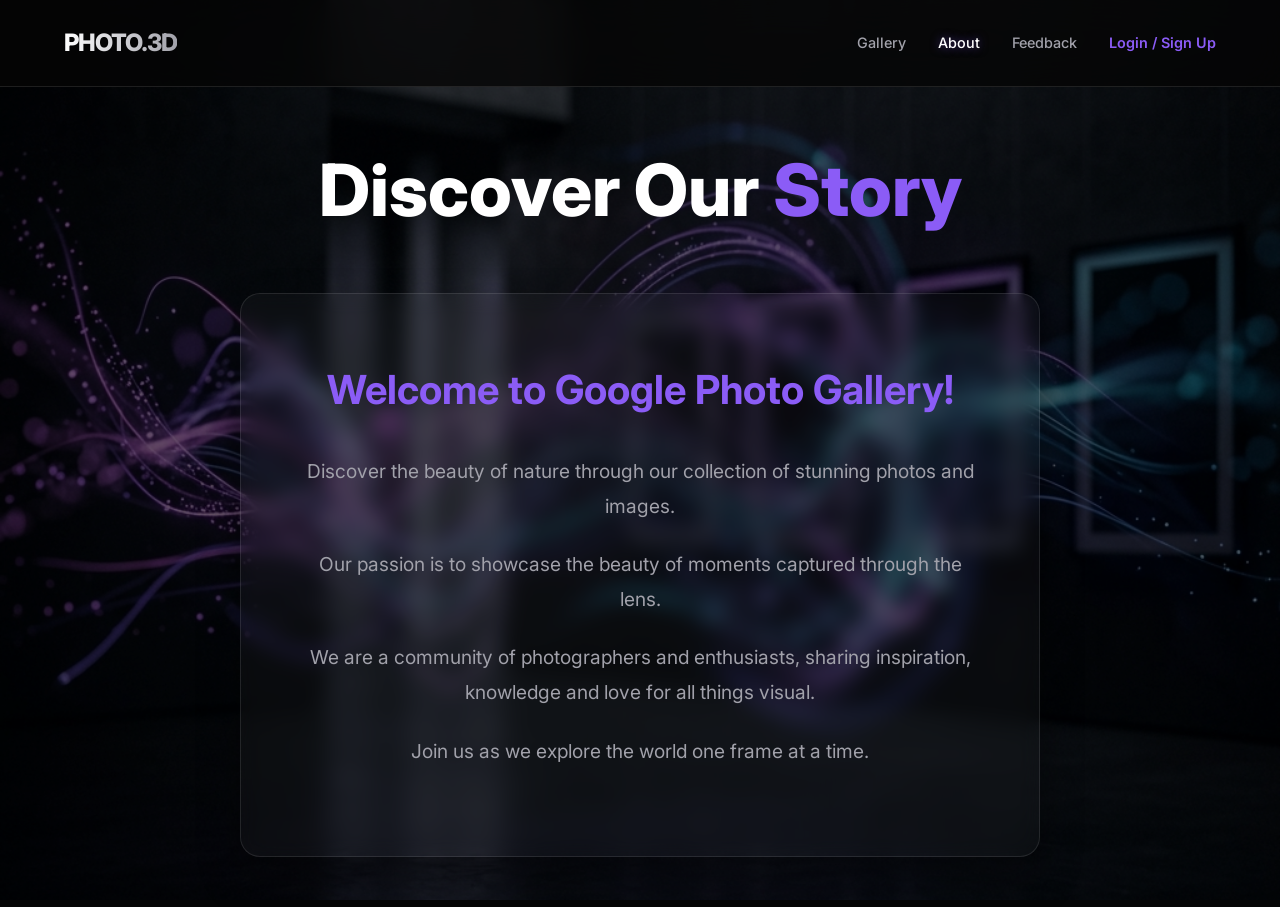
<file: about.html>
<!DOCTYPE html>
<html lang="en">
<head>
    <meta charset="UTF-8">
    <meta name="viewport" content="width=device-width, initial-scale=1.0">
    <title>About Us | 3D Google Photo Gallery</title>
    <link rel="stylesheet" href="style.css">
    <style>
        .about-container {
            max-width: 800px;
            margin: 0 auto;
            background: var(--glass-bg);
            border: 1px solid var(--glass-border);
            border-radius: 20px;
            padding: 4rem;
            text-align: center;
            box-shadow: var(--card-shadow);
            backdrop-filter: blur(10px);
        }
        .about-container h2 {
            font-size: 2.5rem;
            color: var(--accent-color);
            margin-bottom: 2rem;
        }
        .about-container p {
            font-size: 1.2rem;
            color: var(--text-secondary);
            line-height: 1.8;
            margin-bottom: 1.5rem;
        }
    </style>
</head>
<body>
    <div class="hero-bg"></div>

    <nav>
        <div class="logo">PHOTO.3D</div>
        <div class="menu-toggle" id="mobile-menu">
            <span></span>
            <span></span>
            <span></span>
        </div>
        <ul class="nav-links" id="nav-links">
            <li><a href="index.html">Gallery</a></li>
            <li><a href="about.html" class="active">About</a></li>
            <li><a href="feedback.html">Feedback</a></li>
            <li><a href="auth.html" id="navAuthLink" style="color: var(--accent-color); font-weight: 600;">Login / Sign Up</a></li>
        </ul>
    </nav>

    <main>
        <header>
            <h1>Discover Our <span style="color: var(--accent-color);">Story</span></h1>
        </header>

        <div class="about-container">
            <h2>Welcome to Google Photo Gallery!</h2>
            <p>Discover the beauty of nature through our collection of stunning photos and images.</p>
            <p>Our passion is to showcase the beauty of moments captured through the lens.</p>
            <p>We are a community of photographers and enthusiasts, sharing inspiration, knowledge and love for all things visual.</p>
            <p>Join us as we explore the world one frame at a time.</p>
        </div>
    </main>

    <script>
        document.addEventListener('DOMContentLoaded', () => {
            const token = localStorage.getItem('token');
            if (token) {
                const authLink = document.getElementById('navAuthLink');
                if (authLink) {
                    authLink.textContent = 'Logout';
                    authLink.href = '#';
                    authLink.onclick = () => {
                        localStorage.removeItem('token');
                        localStorage.removeItem('username');
                        window.location.reload();
                    };
                }
            }

            // Mobile Menu Toggle
            const menu = document.getElementById('mobile-menu');
            const navLinks = document.getElementById('nav-links');
            if (menu && navLinks) {
                menu.addEventListener('click', () => {
                    navLinks.classList.toggle('active');
                });
            }
        });
    </script>
</body>
</html>
</file>
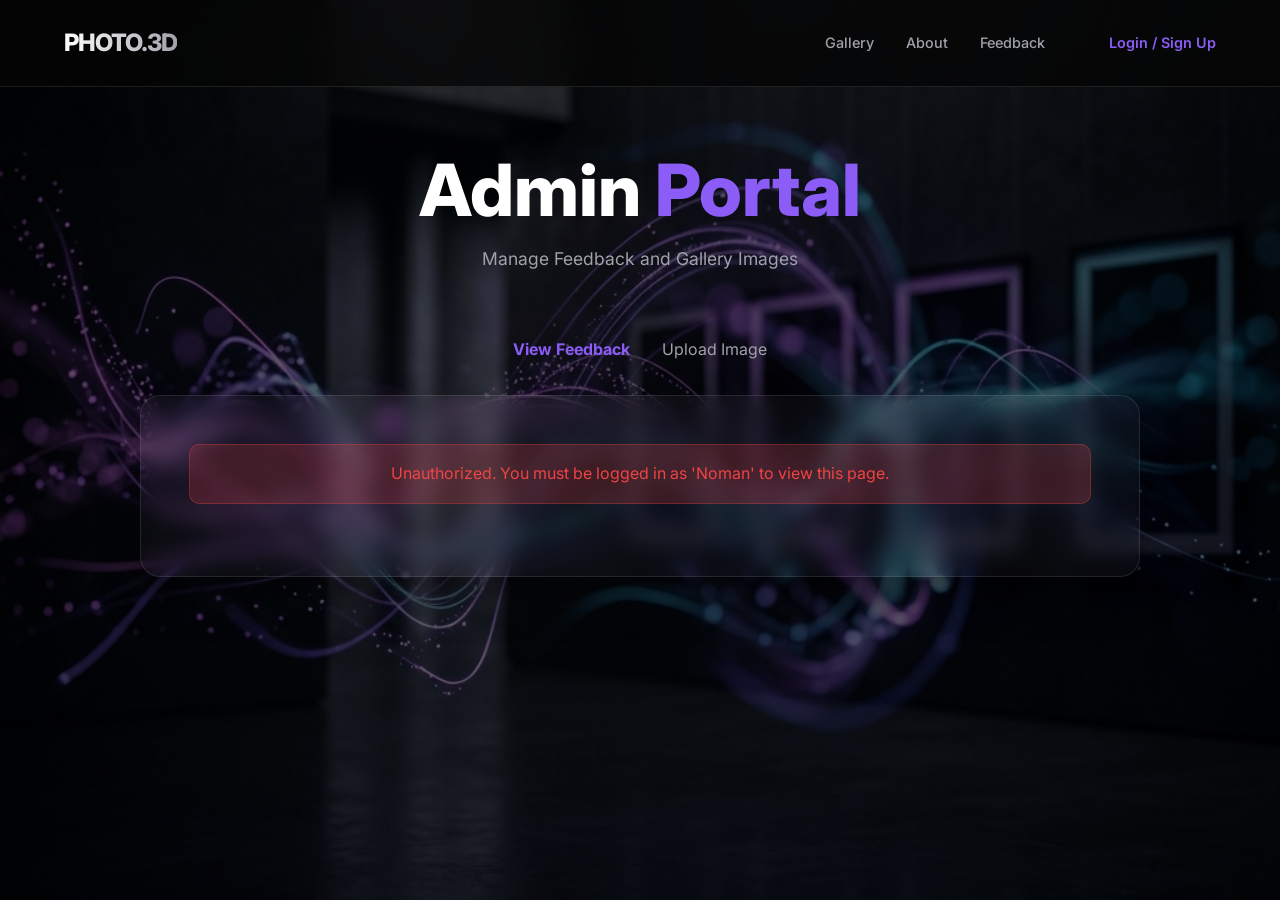
<file: admin.html>
<!DOCTYPE html>
<html lang="en">
<head>
    <meta charset="UTF-8">
    <meta name="viewport" content="width=device-width, initial-scale=1.0">
    <title>Admin Portal | 3D Google Photo Gallery</title>
    <link rel="stylesheet" href="style.css">
    <style>
        .admin-container {
            max-width: 1000px;
            margin: 0 auto;
            background: var(--glass-bg);
            border: 1px solid var(--glass-border);
            border-radius: 20px;
            padding: 3rem;
            box-shadow: var(--card-shadow);
            backdrop-filter: blur(10px);
            overflow-x: auto;
        }
        table {
            width: 100%;
            border-collapse: collapse;
            color: white;
            text-align: left;
        }
        th, td {
            padding: 1rem;
            border-bottom: 1px solid var(--glass-border);
        }
        th {
            background: rgba(255,255,255,0.05);
            color: var(--accent-color);
            font-weight: 600;
        }
        tr:hover {
            background: rgba(255,255,255,0.02);
        }
        .message {
            text-align: center;
            margin-bottom: 1.5rem;
            padding: 1rem;
            border-radius: 10px;
            display: none;
        }
        .message.error { background: rgba(239, 68, 68, 0.2); color: #ef4444; border: 1px solid rgba(239, 68, 68, 0.3); }
    </style>
</head>
<body>
    <div class="hero-bg"></div>

    <nav>
        <div class="logo">PHOTO.3D</div>
        <div class="menu-toggle" id="mobile-menu">
            <span></span>
            <span></span>
            <span></span>
        </div>
        <ul class="nav-links" id="nav-links">
            <li><a href="index.html">Gallery</a></li>
            <li><a href="about.html">About</a></li>
            <li><a href="feedback.html">Feedback</a></li>
            <li><a href="admin.html" class="active" style="display:none;" id="navAdminLink">Admin</a></li>
            <li><a href="auth.html" id="navAuthLink" style="color: var(--accent-color); font-weight: 600;">Login / Sign Up</a></li>
        </ul>
    </nav>

    <main>
        <header>
            <h1>Admin <span style="color: var(--accent-color);">Portal</span></h1>
            <p>Manage Feedback and Gallery Images</p>
        </header>

        <div class="form-toggle" style="display:flex; justify-content:center; gap:2rem; margin-bottom:2rem; color: var(--text-secondary); cursor: pointer;">
            <span id="tabFeedback" class="active" onclick="switchTab('feedback')" style="font-weight:bold; color:var(--accent-color);">View Feedback</span>
            <span id="tabUpload" onclick="switchTab('upload')">Upload Image</span>
        </div>

        <div class="admin-container" id="feedbackSection">
            <div id="errorMessage" class="message error"></div>
            
            <table id="feedbackTable">
                <thead>
                    <tr>
                        <th>ID</th>
                        <th>Name</th>
                        <th>Email</th>
                        <th>Message</th>
                    </tr>
                </thead>
                <tbody id="feedbackBody">
                    <tr><td colspan="4" style="text-align:center;">Loading...</td></tr>
                </tbody>
            </table>
        </div>

        <div class="admin-container" id="uploadSection" style="display:none; max-width: 600px;">
            <div id="uploadMessage" class="message"></div>
            <form id="uploadForm" onsubmit="handleUpload(event)">
                <div style="margin-bottom: 1.5rem;">
                    <input type="text" id="imgTitle" placeholder="Image Title (e.g. Majestic Mountains)" required style="width: 100%; padding: 1rem; border-radius: 10px; background: rgba(255, 255, 255, 0.05); border: 1px solid var(--glass-border); color: white; outline: none;">
                </div>
                <div style="margin-bottom: 1.5rem;">
                    <select id="imgCategory" required style="width: 100%; padding: 1rem; border-radius: 10px; background: #1a1a1a; border: 1px solid var(--glass-border); color: white; outline: none;">
                        <option value="nature">Nature</option>
                        <option value="animal">Animals</option>
                        <option value="historical">Historical</option>
                    </select>
                </div>
                <div style="margin-bottom: 1.5rem;">
                    <label style="display:block; margin-bottom: 0.5rem; color: var(--text-secondary);">Select Image File:</label>
                    <input type="file" id="imgFile" accept="image/*" required style="width: 100%; color: white;">
                </div>
                <button type="submit" class="btn-submit" style="width: 100%; padding: 1rem; border-radius: 10px; background: var(--accent-color); color: white; border: none; cursor: pointer; font-weight: bold;">Upload to Gallery</button>
            </form>
        </div>
    </main>

    <script src="api-client.js"></script>
    <script>
        document.addEventListener('DOMContentLoaded', async () => {
            const token = localStorage.getItem('token');
            const username = localStorage.getItem('username');
            
            if (!token || username !== 'Noman') {
                document.getElementById('errorMessage').textContent = "Unauthorized. You must be logged in as 'Noman' to view this page.";
                document.getElementById('errorMessage').style.display = 'block';
                document.getElementById('feedbackTable').style.display = 'none';
                return;
            }

            // Update Nav
            document.getElementById('navAdminLink').style.display = 'inline';
            document.getElementById('navAuthLink').textContent = 'Logout';
            document.getElementById('navAuthLink').href = '#';
            document.getElementById('navAuthLink').onclick = () => {
                localStorage.removeItem('token');
                localStorage.removeItem('username');
                window.location.href = 'index.html';
            };

            // Fetch Feedback
            try {
                const data = await API.getFeedback(token);
                if (data.error) throw new Error(data.error);

                const tbody = document.getElementById('feedbackBody');
                tbody.innerHTML = ''; // clear loading

                if (data.length === 0) {
                    tbody.innerHTML = '<tr><td colspan="4" style="text-align:center;">No feedback yet.</td></tr>';
                } else {
                    data.forEach(item => {
                        const tr = document.createElement('tr');
                        tr.innerHTML = `
                            <td>${item.id}</td>
                            <td>${item.name}</td>
                            <td>${item.email}</td>
                            <td>${item.message}</td>
                        `;
                        tbody.appendChild(tr);
                    });
                }
            } catch (err) {
                document.getElementById('errorMessage').textContent = err.message || "Failed to load feedback.";
                document.getElementById('errorMessage').style.display = 'block';
                document.getElementById('feedbackTable').style.display = 'none';
            }

            // Mobile Menu Toggle
            const menu = document.getElementById('mobile-menu');
            const navLinks = document.getElementById('nav-links');
            if (menu && navLinks) {
                menu.addEventListener('click', () => {
                    navLinks.classList.toggle('active');
                });
            }
        });

        function switchTab(tab) {
            document.getElementById('feedbackSection').style.display = tab === 'feedback' ? 'block' : 'none';
            document.getElementById('uploadSection').style.display = tab === 'upload' ? 'block' : 'none';
            document.getElementById('tabFeedback').style.color = tab === 'feedback' ? 'var(--accent-color)' : 'var(--text-secondary)';
            document.getElementById('tabFeedback').style.fontWeight = tab === 'feedback' ? 'bold' : 'normal';
            document.getElementById('tabUpload').style.color = tab === 'upload' ? 'var(--accent-color)' : 'var(--text-secondary)';
            document.getElementById('tabUpload').style.fontWeight = tab === 'upload' ? 'bold' : 'normal';
        }

        async function handleUpload(e) {
            e.preventDefault();
            const title = document.getElementById('imgTitle').value;
            const category = document.getElementById('imgCategory').value;
            const fileInput = document.getElementById('imgFile');
            const file = fileInput.files[0];
            const token = localStorage.getItem('token');

            if (!file) return;
            if (file.size > 2 * 1024 * 1024) { // 2MB limit for base64 sanity
                alert("File is too large! Please select an image under 2MB.");
                return;
            }

            const uploadBtn = e.target.querySelector('button');
            uploadBtn.textContent = 'Uploading...';
            uploadBtn.disabled = true;

            const reader = new FileReader();
            reader.onloadend = async () => {
                const base64String = reader.result;
                try {
                    const res = await API.uploadImage(token, title, category, base64String);
                    if (res.error) throw new Error(res.error);
                    
                    const msg = document.getElementById('uploadMessage');
                    msg.textContent = "Image uploaded successfully! It is now live on the Gallery.";
                    msg.className = "message success";
                    msg.style.display = "block";
                    msg.style.background = "rgba(34, 197, 94, 0.2)";
                    msg.style.color = "#22c55e";
                    
                    e.target.reset();
                } catch (err) {
                    const msg = document.getElementById('uploadMessage');
                    msg.textContent = err.message || "Failed to upload image.";
                    msg.className = "message error";
                    msg.style.display = "block";
                } finally {
                    uploadBtn.textContent = 'Upload to Gallery';
                    uploadBtn.disabled = false;
                }
            };
            reader.readAsDataURL(file);
        }
    </script>
</body>
</html>
</file>
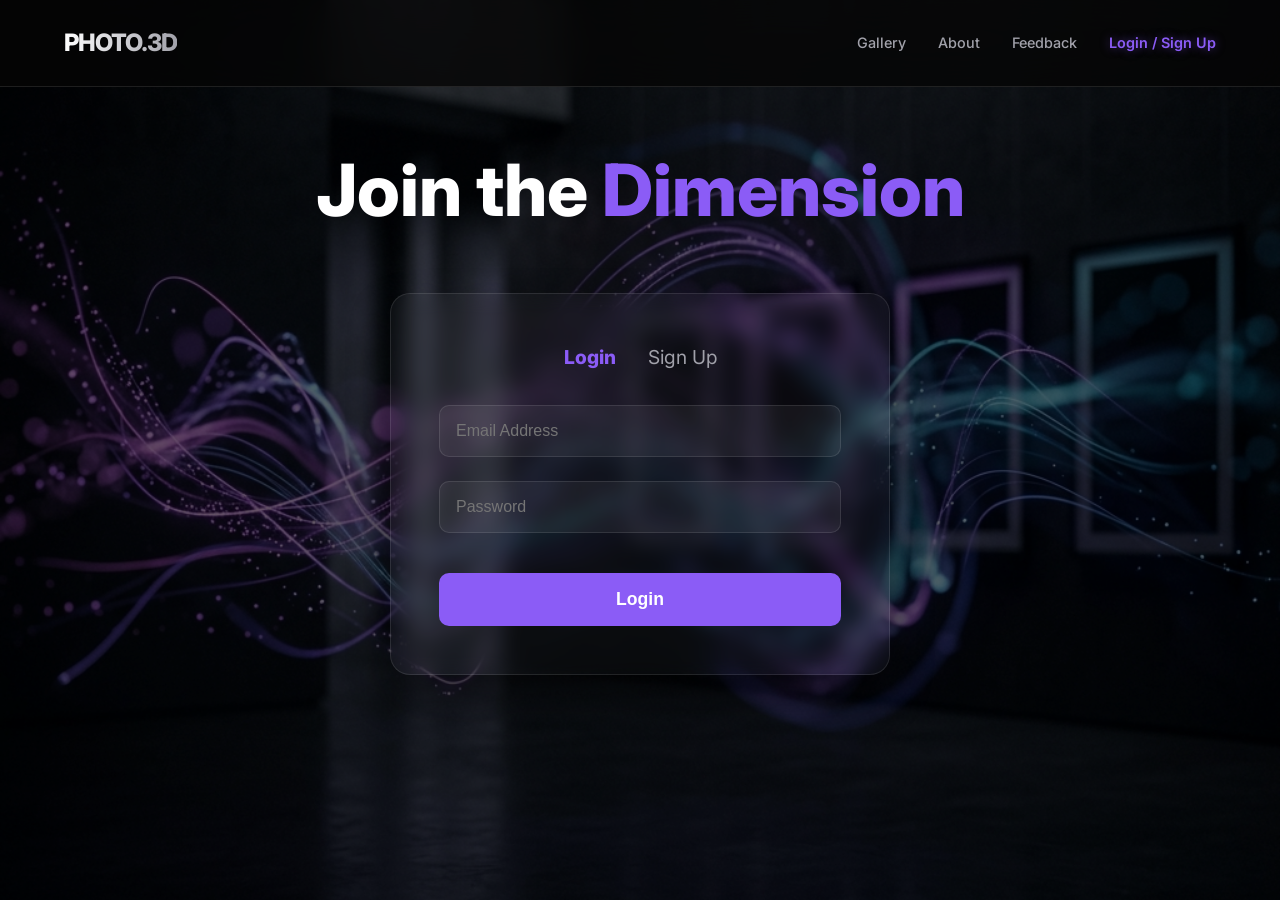
<file: auth.html>
<!DOCTYPE html>
<html lang="en">
<head>
    <meta charset="UTF-8">
    <meta name="viewport" content="width=device-width, initial-scale=1.0">
    <title>Authentication | 3D Google Photo Gallery</title>
    <link rel="stylesheet" href="style.css">
    <style>
        .auth-container {
            max-width: 500px;
            margin: 0 auto;
            background: var(--glass-bg);
            border: 1px solid var(--glass-border);
            border-radius: 20px;
            padding: 3rem;
            box-shadow: var(--card-shadow);
            backdrop-filter: blur(10px);
        }
        .form-toggle {
            display: flex;
            justify-content: center;
            gap: 2rem;
            margin-bottom: 2rem;
        }
        .form-toggle span {
            font-size: 1.2rem;
            color: var(--text-secondary);
            cursor: pointer;
            transition: var(--transition-smooth);
        }
        .form-toggle span.active {
            color: var(--accent-color);
            font-weight: 800;
        }
        .form-group {
            margin-bottom: 1.5rem;
        }
        .form-group input {
            width: 100%;
            padding: 1rem;
            border-radius: 10px;
            background: rgba(255, 255, 255, 0.05);
            border: 1px solid var(--glass-border);
            color: white;
            font-size: 1rem;
            outline: none;
            transition: var(--transition-smooth);
        }
        .form-group input:focus {
            border-color: var(--accent-color);
            box-shadow: 0 0 10px var(--accent-glow);
        }
        .btn-submit {
            width: 100%;
            padding: 1rem;
            border-radius: 10px;
            background: var(--accent-color);
            color: white;
            border: none;
            font-size: 1.1rem;
            font-weight: 600;
            cursor: pointer;
            transition: var(--transition-smooth);
            margin-top: 1rem;
        }
        .btn-submit:hover {
            background: #7c3aed;
            transform: scale(1.02);
        }
        .message {
            text-align: center;
            margin-bottom: 1rem;
            padding: 1rem;
            border-radius: 10px;
            display: none;
        }
        .message.error { background: rgba(239, 68, 68, 0.2); color: #ef4444; border: 1px solid rgba(239, 68, 68, 0.3); }
        .message.success { background: rgba(34, 197, 94, 0.2); color: #22c55e; border: 1px solid rgba(34, 197, 94, 0.3); }
    </style>
</head>
<body>
    <div class="hero-bg"></div>

    <nav>
        <div class="logo">PHOTO.3D</div>
        <div class="menu-toggle" id="mobile-menu">
            <span></span>
            <span></span>
            <span></span>
        </div>
        <ul class="nav-links" id="nav-links">
            <li><a href="index.html">Gallery</a></li>
            <li><a href="about.html">About</a></li>
            <li><a href="feedback.html">Feedback</a></li>
            <li><a href="auth.html" class="active" id="navAuthLink" style="color: var(--accent-color); font-weight: 600;">Login / Sign Up</a></li>
        </ul>
    </nav>

    <main>
        <header>
            <h1>Join the <span style="color: var(--accent-color);">Dimension</span></h1>
        </header>

        <div class="auth-container">
            <div id="authMessage" class="message"></div>

            <div id="loggedInView" style="display: none; text-align: center;">
                <p style="margin-bottom: 2rem; font-size: 1.2rem;">Welcome back, <span id="welcomeName" style="color: var(--accent-color); font-weight: bold;"></span>!</p>
                <button onclick="logout()" class="btn-submit">Logout</button>
            </div>

            <div id="authForms">
                <div class="form-toggle">
                    <span id="loginToggle" class="active" onclick="toggleForm('login')">Login</span>
                    <span id="signupToggle" onclick="toggleForm('signup')">Sign Up</span>
                </div>

                <form id="loginForm" onsubmit="handleLogin(event)">
                    <div class="form-group">
                        <input type="email" id="loginEmail" placeholder="Email Address" required>
                    </div>
                    <div class="form-group">
                        <input type="password" id="loginPassword" placeholder="Password" required>
                    </div>
                    <button type="submit" class="btn-submit">Login</button>
                </form>

                <form id="signupForm" onsubmit="handleSignup(event)" style="display: none;">
                    <div class="form-group">
                        <input type="text" id="signupUsername" placeholder="Username" required>
                    </div>
                    <div class="form-group">
                        <input type="email" id="signupEmail" placeholder="Email Address" required>
                    </div>
                    <div class="form-group">
                        <input type="password" id="signupPassword" placeholder="Password" required>
                    </div>
                    <button type="submit" class="btn-submit">Create Account</button>
                </form>
            </div>
        </div>
    </main>

    <script src="api-client.js"></script>
    <script>
        function toggleForm(type) {
            document.getElementById('loginForm').style.display = type === 'login' ? 'block' : 'none';
            document.getElementById('signupForm').style.display = type === 'signup' ? 'block' : 'none';
            document.getElementById('loginToggle').classList.toggle('active', type === 'login');
            document.getElementById('signupToggle').classList.toggle('active', type === 'signup');
            document.getElementById('authMessage').style.display = 'none';
        }

        async function handleLogin(e) {
            e.preventDefault();
            const email = document.getElementById('loginEmail').value;
            const password = document.getElementById('loginPassword').value;
            
            try {
                const res = await API.login(email, password);
                if (res.error) throw new Error(res.error);
                
                localStorage.setItem('token', res.token);
                localStorage.setItem('username', res.username);
                window.location.href = 'index.html';
            } catch (err) {
                showMessage(err.message, 'error');
            }
        }

        async function handleSignup(e) {
            e.preventDefault();
            const username = document.getElementById('signupUsername').value;
            const email = document.getElementById('signupEmail').value;
            const password = document.getElementById('signupPassword').value;
            
            try {
                const res = await API.signup(username, email, password);
                if (res.error) throw new Error(res.error);
                
                localStorage.setItem('token', res.token);
                localStorage.setItem('username', res.username);
                window.location.href = 'index.html';
            } catch (err) {
                showMessage(err.message, 'error');
            }
        }

        function showMessage(text, type) {
            const msgEl = document.getElementById('authMessage');
            msgEl.textContent = text;
            msgEl.className = 'message ' + type;
            msgEl.style.display = 'block';
        }

        function logout() {
            localStorage.removeItem('token');
            localStorage.removeItem('username');
            window.location.reload();
        }

        // Check login state on load
        document.addEventListener('DOMContentLoaded', () => {
            const token = localStorage.getItem('token');
            if (token) {
                document.getElementById('authForms').style.display = 'none';
                document.getElementById('loggedInView').style.display = 'block';
                document.getElementById('welcomeName').textContent = localStorage.getItem('username');
                document.getElementById('navAuthLink').textContent = 'Logout';
                document.getElementById('navAuthLink').href = '#';
                document.getElementById('navAuthLink').onclick = logout;
            }

            // Mobile Menu Toggle
            const menu = document.getElementById('mobile-menu');
            const navLinks = document.getElementById('nav-links');
            if (menu && navLinks) {
                menu.addEventListener('click', () => {
                    navLinks.classList.toggle('active');
                });
            }
        });
    </script>
</body>
</html>
</file>
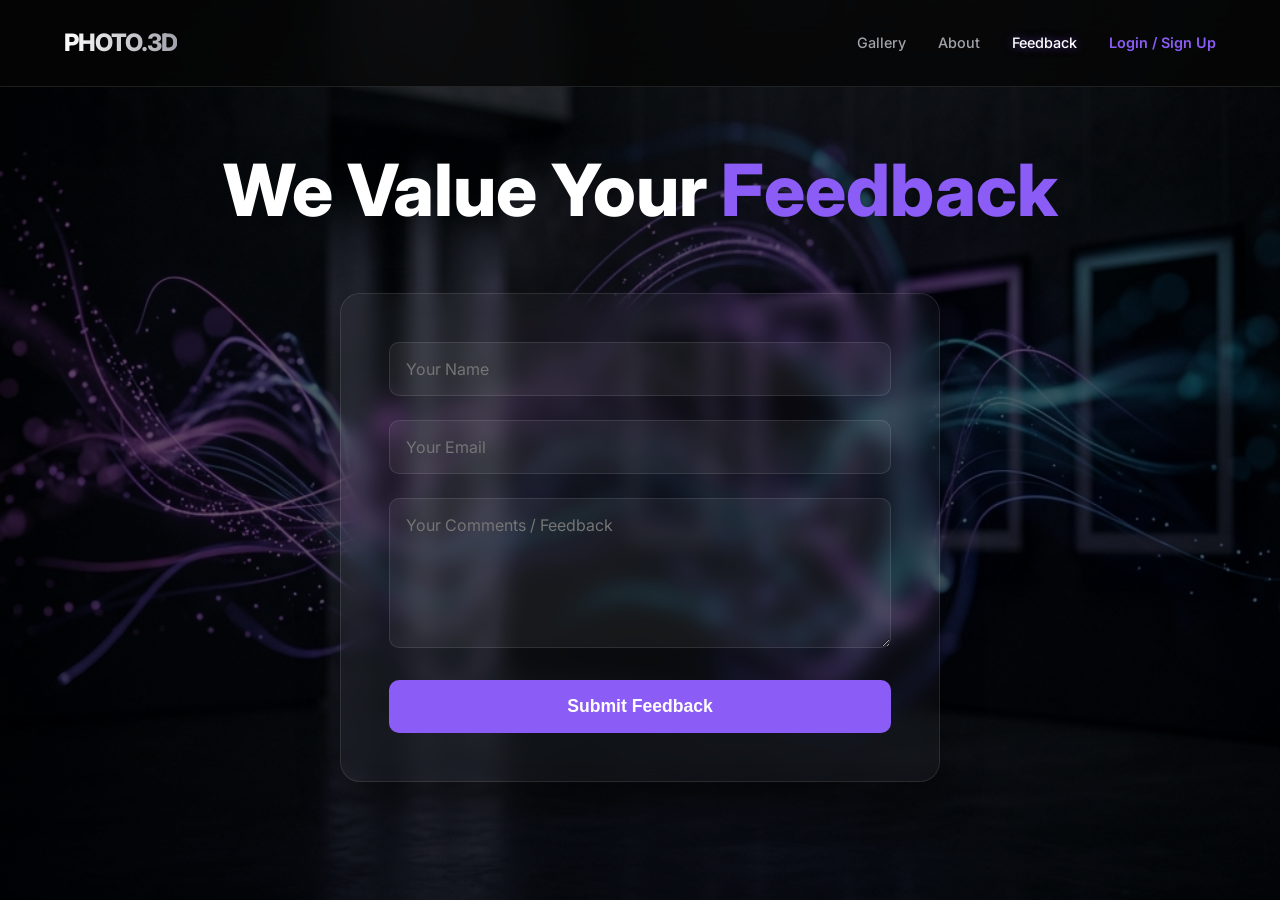
<file: feedback.html>
<!DOCTYPE html>
<html lang="en">
<head>
    <meta charset="UTF-8">
    <meta name="viewport" content="width=device-width, initial-scale=1.0">
    <title>Feedback | 3D Google Photo Gallery</title>
    <link rel="stylesheet" href="style.css">
    <style>
        .feedback-container {
            max-width: 600px;
            margin: 0 auto;
            background: var(--glass-bg);
            border: 1px solid var(--glass-border);
            border-radius: 20px;
            padding: 3rem;
            box-shadow: var(--card-shadow);
            backdrop-filter: blur(10px);
        }
        .form-group {
            margin-bottom: 1.5rem;
        }
        .form-group input, .form-group textarea {
            width: 100%;
            padding: 1rem;
            border-radius: 10px;
            background: rgba(255, 255, 255, 0.05);
            border: 1px solid var(--glass-border);
            color: white;
            font-size: 1rem;
            outline: none;
            transition: var(--transition-smooth);
            font-family: 'Inter', sans-serif;
        }
        .form-group textarea {
            resize: vertical;
            min-height: 150px;
        }
        .form-group input:focus, .form-group textarea:focus {
            border-color: var(--accent-color);
            box-shadow: 0 0 10px var(--accent-glow);
        }
        .btn-submit {
            width: 100%;
            padding: 1rem;
            border-radius: 10px;
            background: var(--accent-color);
            color: white;
            border: none;
            font-size: 1.1rem;
            font-weight: 600;
            cursor: pointer;
            transition: var(--transition-smooth);
        }
        .btn-submit:hover {
            background: #7c3aed;
            transform: scale(1.02);
        }
        .message {
            text-align: center;
            margin-bottom: 1.5rem;
            padding: 1rem;
            border-radius: 10px;
            display: none;
        }
        .message.success { background: rgba(34, 197, 94, 0.2); color: #22c55e; border: 1px solid rgba(34, 197, 94, 0.3); }
        .message.error { background: rgba(239, 68, 68, 0.2); color: #ef4444; border: 1px solid rgba(239, 68, 68, 0.3); }
    </style>
</head>
<body>
    <div class="hero-bg"></div>

    <nav>
        <div class="logo">PHOTO.3D</div>
        <div class="menu-toggle" id="mobile-menu">
            <span></span>
            <span></span>
            <span></span>
        </div>
        <ul class="nav-links" id="nav-links">
            <li><a href="index.html">Gallery</a></li>
            <li><a href="about.html">About</a></li>
            <li><a href="feedback.html" class="active">Feedback</a></li>
            <li><a href="auth.html" id="navAuthLink" style="color: var(--accent-color); font-weight: 600;">Login / Sign Up</a></li>
        </ul>
    </nav>

    <main>
        <header>
            <h1>We Value Your <span style="color: var(--accent-color);">Feedback</span></h1>
        </header>

        <div class="feedback-container">
            <div id="feedbackMessage" class="message"></div>
            
            <form id="feedbackForm" onsubmit="handleFeedback(event)">
                <div class="form-group">
                    <input type="text" id="fbName" placeholder="Your Name" required>
                </div>
                <div class="form-group">
                    <input type="email" id="fbEmail" placeholder="Your Email" required>
                </div>
                <div class="form-group">
                    <textarea id="fbMessage" placeholder="Your Comments / Feedback" required></textarea>
                </div>
                <button type="submit" class="btn-submit">Submit Feedback</button>
            </form>
        </div>
    </main>

    <script src="api-client.js"></script>
    <script>
        document.addEventListener('DOMContentLoaded', () => {
            const token = localStorage.getItem('token');
            const username = localStorage.getItem('username');
            
            if (token && username) {
                document.getElementById('fbName').value = username;
                const authLink = document.getElementById('navAuthLink');
                if (authLink) {
                    authLink.textContent = 'Logout';
                    authLink.href = '#';
                    authLink.onclick = () => {
                        localStorage.removeItem('token');
                        localStorage.removeItem('username');
                        window.location.reload();
                    };
                }
            }

            // Mobile Menu Toggle
            const menu = document.getElementById('mobile-menu');
            const navLinks = document.getElementById('nav-links');
            if (menu && navLinks) {
                menu.addEventListener('click', () => {
                    navLinks.classList.toggle('active');
                });
            }
        });

        async function handleFeedback(e) {
            e.preventDefault();
            const name = document.getElementById('fbName').value;
            const email = document.getElementById('fbEmail').value;
            const message = document.getElementById('fbMessage').value;
            const msgEl = document.getElementById('feedbackMessage');
            
            try {
                const res = await API.submitFeedback(name, email, message);
                if (res.error) throw new Error(res.error);
                
                msgEl.textContent = res.message;
                msgEl.className = 'message success';
                msgEl.style.display = 'block';
                document.getElementById('feedbackForm').reset();
            } catch (err) {
                msgEl.textContent = err.message || 'Failed to submit feedback.';
                msgEl.className = 'message error';
                msgEl.style.display = 'block';
            }
        }
    </script>
</body>
</html>
</file>
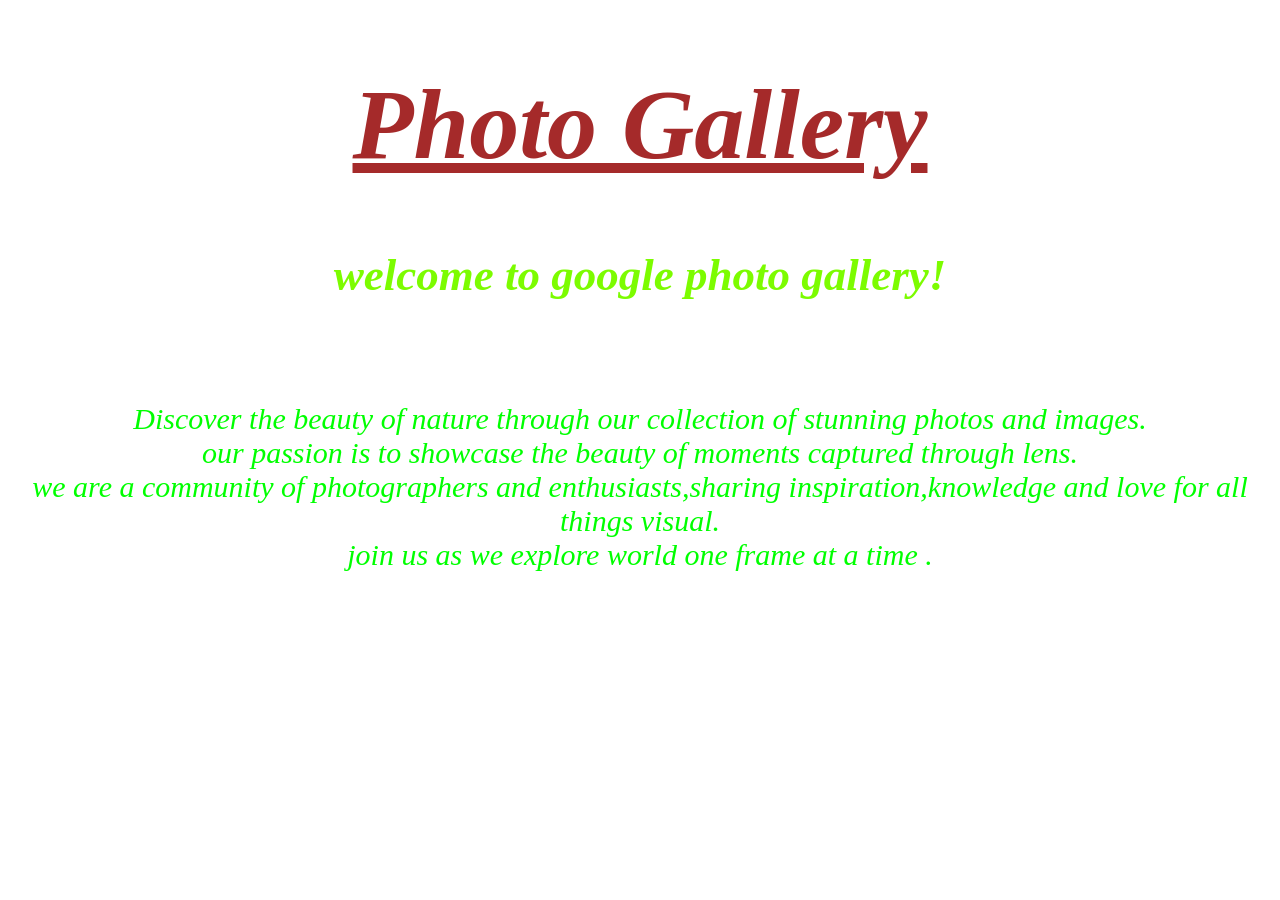
<file: Website project/About.html>
<!DOCTYPE html>
<html lang="en">
<head>
    <meta charset="UTF-8">
    <meta name="viewport" content="width=device-width, initial-scale=1.0">
    <title>Document</title>
    <style>
body{
    color:lime;
    text-align:center;
    font-size: 30px;
    font-style: italic;
    background: url(https://wallpaperaccess.com/full/5652030.jpg);
    background-repeat: no-repeat;
    background-size: cover;

}

h1{
    color: brown;
    font-size: 100px;
    font-style: oblique;
    text-align: center;
}
h2{
    color:lawngreen;
}




    </style>
</head>
<body>
<h1><u>Photo Gallery</u></h1>

    <h2>welcome to google photo gallery!</h2><br>
        <p>Discover the beauty of nature through our collection of stunning photos and images.<BR>
        our passion is to showcase the beauty of moments captured through lens.<br>
        we are a community of photographers and enthusiasts,sharing inspiration,knowledge and love for all things visual.<br>
        join us as we explore world one frame at a time .
    </p>
</body>
</html>
</file>
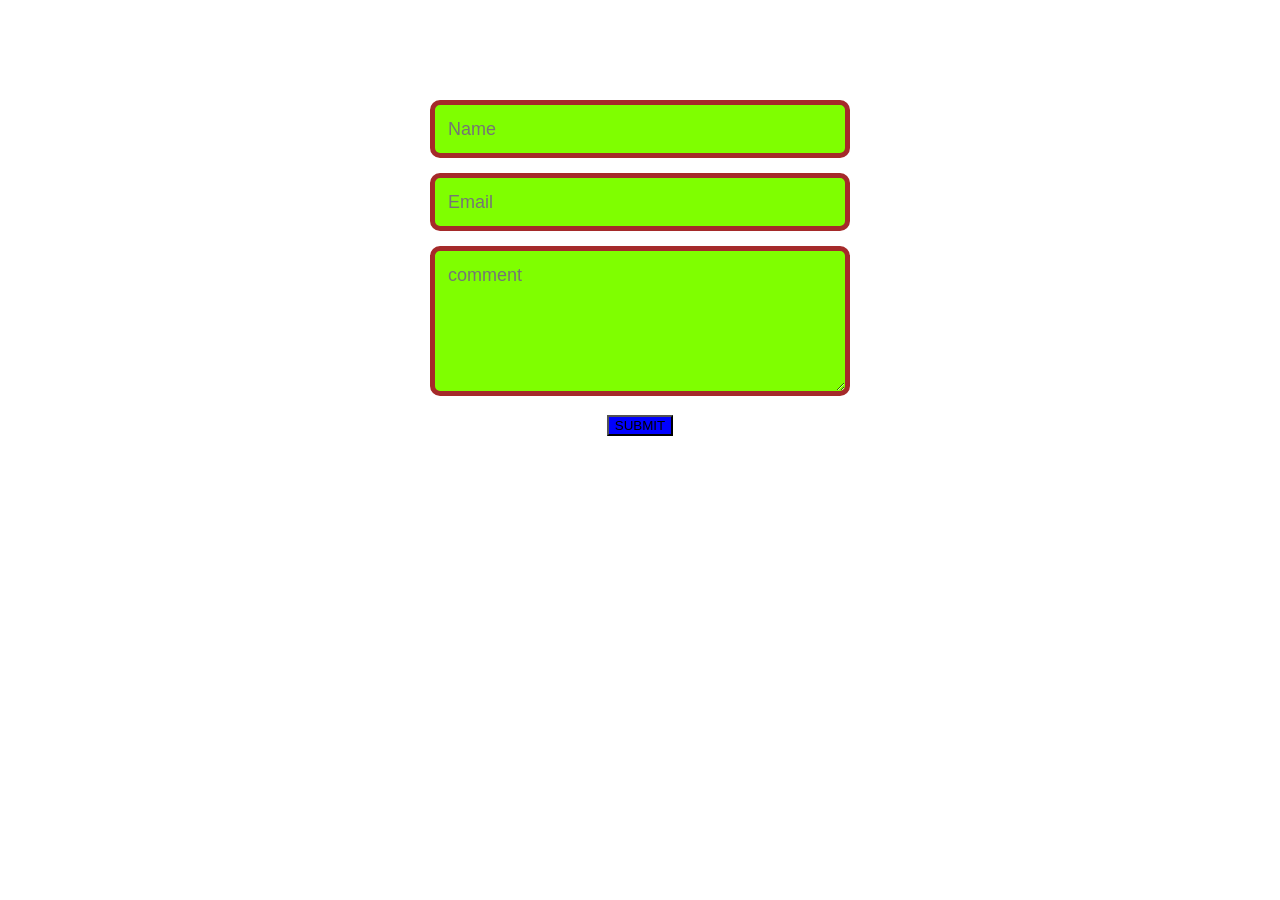
<file: Website project/contact.html>
<!DOCTYPE html>
<html lang="en">
<head>
    <meta charset="UTF-8">
    <meta name="viewport" content="width=device-width, initial-scale=1.0">
    <title>contact us page</title>
    <link rel="stylesheet" href="contact.css">
</head>
<body>
    <div class="container">
    <form>      
        <input name="name" type="text" class="feedback-input" placeholder="Name" />   
        <input name="email" type="text" class="feedback-input" placeholder="Email" />
        <textarea name="text" class="feedback-input" placeholder="comment"></textarea>
        <center><input type="submit" class="submit" value="SUBMIT"/></center>
      </form></div>
</body>
</html>
</file>
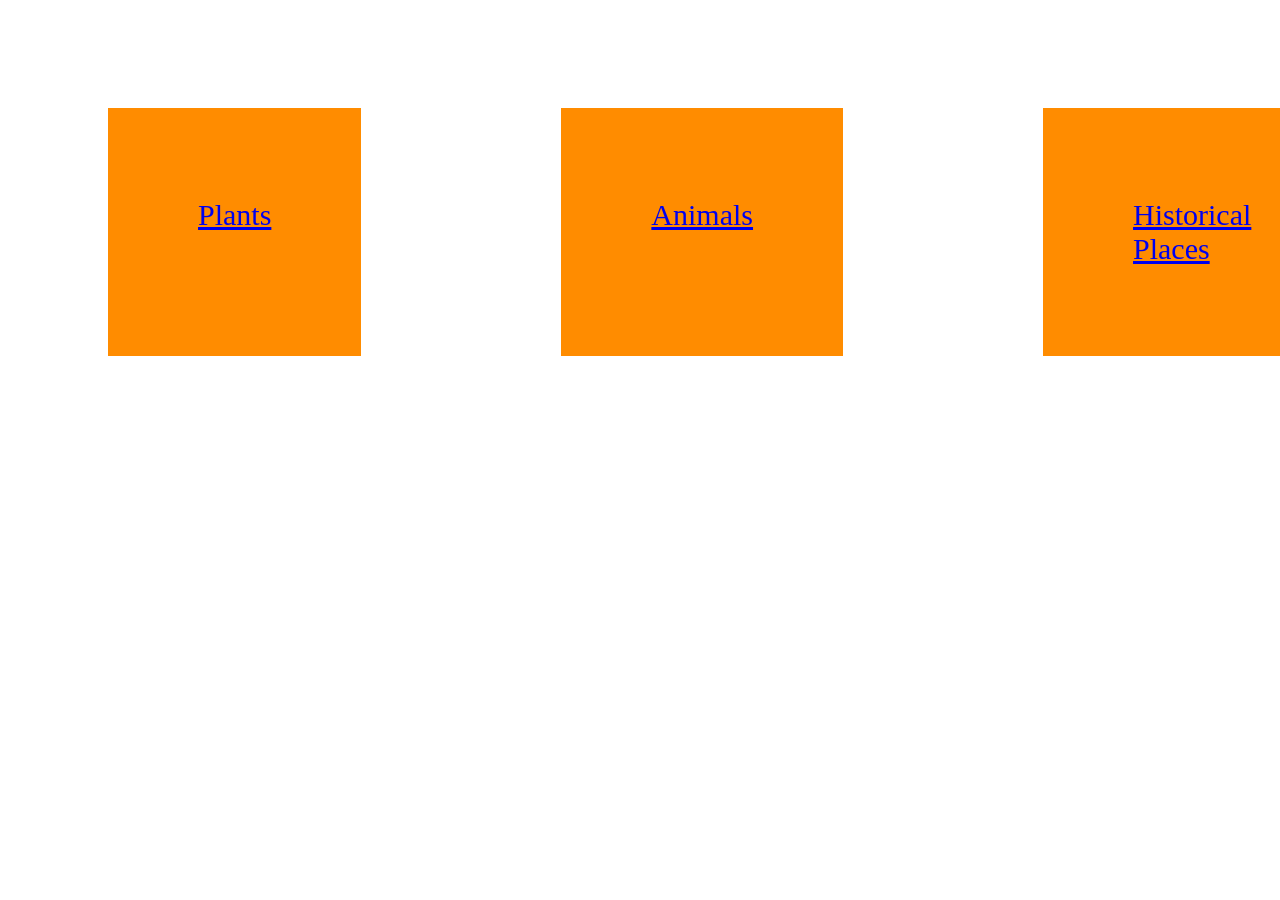
<file: Website project/gallery box.html>
<!DOCTYPE html>
<html>
<head>
<style>
    body{
        background:url(https://external-preview.redd.it/hb7bHz21xyws9IPS2FIKd8VTLOirwU8TrdcHGYJZutU.jpg?auto=webp&s=6010571c80193f9b16c0bf3b8a4bb20514f2b7f3);
        background-repeat: no-repeat;
        background-size: cover;
    }
.flex-container {
  display: flex;

  
}

.flex-container > div {
  background-color:darkorange;
  margin: 100px;
  padding: 90px;
  font-size: 30px;
}
.flex-container> div:hover{
  background: #ddd;
        color: black;
}
</style>
</head>
<body>



<div class="flex-container">
  <div>
    <a href="Plants.html">Plants</a></div>
  <div>
    <a href="Animal .html">Animals</a>
</div>
  <div>
    <a href="Historical places .html">Historical Places</a></div>  
</div>
</body>
</html>
</file>
<file: style.css>
@import url('https://fonts.googleapis.com/css2?family=Inter:wght@300;400;600;800&display=swap');

:root {
    --bg-color: #050505;
    --accent-color: #8b5cf6;
    --accent-glow: rgba(139, 92, 246, 0.5);
    --text-primary: #ffffff;
    --text-secondary: #a1a1aa;
    --glass-bg: rgba(255, 255, 255, 0.03);
    --glass-border: rgba(255, 255, 255, 0.1);
    --card-shadow: 0 20px 40px rgba(0, 0, 0, 0.4);
    --transition-smooth: all 0.5s cubic-bezier(0.23, 1, 0.32, 1);
}

* {
    margin: 0;
    padding: 0;
    box-sizing: border-box;
}

body {
    font-family: 'Inter', sans-serif;
    background-color: var(--bg-color);
    color: var(--text-primary);
    overflow-x: hidden;
    line-height: 1.6;
}

/* Background Hero */
.hero-bg {
    position: fixed;
    top: 0;
    left: 0;
    width: 100%;
    height: 100%;
    z-index: -1;
    background: url('assets/hero.png') no-repeat center center/cover;
    filter: brightness(0.4);
    transition: var(--transition-smooth);
}

/* Navbar */
nav {
    position: fixed;
    top: 0;
    left: 0;
    width: 100%;
    padding: 1.5rem 5%;
    display: flex;
    justify-content: space-between;
    align-items: center;
    z-index: 1000;
    background: rgba(5, 5, 5, 0.8);
    backdrop-filter: blur(20px);
    border-bottom: 1px solid var(--glass-border);
}

.logo {
    font-size: 1.5rem;
    font-weight: 800;
    letter-spacing: -1px;
    background: linear-gradient(to right, #fff, #a1a1aa);
    -webkit-background-clip: text;
    -webkit-text-fill-color: transparent;
}

.nav-links {
    display: flex;
    gap: 2rem;
    list-style: none;
}

.nav-links a {
    text-decoration: none;
    color: var(--text-secondary);
    font-size: 0.9rem;
    font-weight: 500;
    transition: var(--transition-smooth);
    cursor: pointer;
}

.nav-links a:hover, .nav-links a.active {
    color: var(--text-primary);
    text-shadow: 0 0 10px var(--accent-glow);
}

/* Main Content */
main {
    padding-top: 150px;
    padding-bottom: 50px;
    max-width: 1400px;
    margin: 0 auto;
    padding-left: 5%;
    padding-right: 5%;
}

header {
    margin-bottom: 4rem;
    text-align: center;
}

header h1 {
    font-size: clamp(2.5rem, 8vw, 4.5rem);
    font-weight: 800;
    margin-bottom: 1rem;
    line-height: 1.1;
}

header p {
    color: var(--text-secondary);
    font-size: 1.1rem;
    max-width: 600px;
    margin: 0 auto;
}

/* 3D Gallery Grid */
.gallery-container {
    perspective: 1500px;
}

.gallery-grid {
    display: grid;
    grid-template-columns: repeat(auto-fill, minmax(300px, 1fr));
    gap: 2.5rem;
    transform-style: preserve-3d;
}

.photo-card {
    position: relative;
    border-radius: 20px;
    overflow: hidden;
    background: var(--glass-bg);
    border: 1px solid var(--glass-border);
    cursor: pointer;
    transform-style: preserve-3d;
    transition: transform 0.1s ease-out, box-shadow 0.3s ease;
}

.photo-card:hover {
    box-shadow: 0 30px 60px rgba(0, 0, 0, 0.6);
}

.photo-wrapper {
    width: 100%;
    aspect-ratio: 4/5;
    overflow: hidden;
}

.photo-card img {
    width: 100%;
    height: 100%;
    object-fit: cover;
    transition: transform 0.6s cubic-bezier(0.23, 1, 0.32, 1);
}

.photo-card:hover img {
    transform: scale(1.1);
}

.photo-info {
    position: absolute;
    bottom: 0;
    left: 0;
    width: 100%;
    padding: 1.5rem;
    background: linear-gradient(transparent, rgba(0,0,0,0.8));
    transform: translateZ(20px);
    opacity: 0;
    transition: var(--transition-smooth);
}

.photo-card:hover .photo-info {
    opacity: 1;
}

.photo-info h3 {
    font-size: 1rem;
    font-weight: 600;
    margin-bottom: 0.5rem;
}

.actions {
    display: flex;
    gap: 1rem;
}

.btn-download {
    padding: 0.5rem 1rem;
    border-radius: 10px;
    background: var(--accent-color);
    color: white;
    text-decoration: none;
    font-size: 0.8rem;
    font-weight: 600;
    transition: var(--transition-smooth);
}

.btn-download:hover {
    background: #7c3aed;
    transform: scale(1.05);
}

/* Lightbox */
#lightbox {
    position: fixed;
    top: 0;
    left: 0;
    width: 100%;
    height: 100%;
    background: rgba(0, 0, 0, 0.95);
    backdrop-filter: blur(10px);
    display: none;
    justify-content: center;
    align-items: center;
    z-index: 2000;
    padding: 2rem;
}

#lightbox.active {
    display: flex;
}

.lightbox-content {
    position: relative;
    max-width: 90%;
    max-height: 90%;
}

.lightbox-content img {
    max-width: 100%;
    max-height: 85vh;
    border-radius: 10px;
    box-shadow: 0 0 50px rgba(139, 92, 246, 0.3);
}

.close-lightbox {
    position: absolute;
    top: -40px;
    right: 0;
    color: white;
    font-size: 2rem;
    cursor: pointer;
}

/* Mobile Menu Toggle */
.menu-toggle {
    display: none;
    flex-direction: column;
    gap: 5px;
    cursor: pointer;
    z-index: 1001;
}

.menu-toggle span {
    width: 25px;
    height: 3px;
    background: var(--text-primary);
    border-radius: 3px;
    transition: var(--transition-smooth);
}

/* Mobile Optimizations */
@media (max-width: 768px) {
    nav {
        padding: 1rem 5%;
    }
    
    .menu-toggle {
        display: flex;
    }
    
    .nav-links {
        position: fixed;
        top: 0;
        right: -100%;
        width: 250px;
        height: 100vh;
        background: rgba(5, 5, 5, 0.95);
        backdrop-filter: blur(20px);
        flex-direction: column;
        justify-content: center;
        align-items: center;
        transition: right 0.4s ease;
        border-left: 1px solid var(--glass-border);
        z-index: 999;
    }

    .nav-links.active {
        right: 0;
    }
    
    main {
        padding-top: 100px;
    }
    
    .gallery-grid {
        grid-template-columns: 1fr;
        gap: 1.5rem;
    }
    
    header h1 {
        font-size: 2.5rem;
    }
    
    .photo-info {
        opacity: 1; /* Always show info on mobile */
        background: linear-gradient(transparent, rgba(0,0,0,0.6));
    }
}
</file>
<file: Website project/contact.css>
body { background:url(https://wallpaperaccess.com/full/3124570.jpg);
  background-size: cover; 
  background-repeat: no-repeat;}
  form { max-width:420px; margin:100px auto; }
  
  .feedback-input {
    color:black;
    font-family: Helvetica, Arial, sans-serif;
    font-weight:500;
    font-size: 18px;
    border-radius: 10px;
    line-height: 22px;
    background-color:chartreuse;
    border:5px solid brown;
    transition: all 0.3s;
    padding: 13px;
    margin-bottom: 15px;
    width:100%;
    box-sizing: border-box;
    outline:0;
  }
  .submit{
    size: 5px;
    color:black;
    background-color:blue;
    background-size: 5px;
  }
  
  
  .feedback-input:focus { border:2px solid green; }
  
  textarea {
    height: 150px;}
</file>
